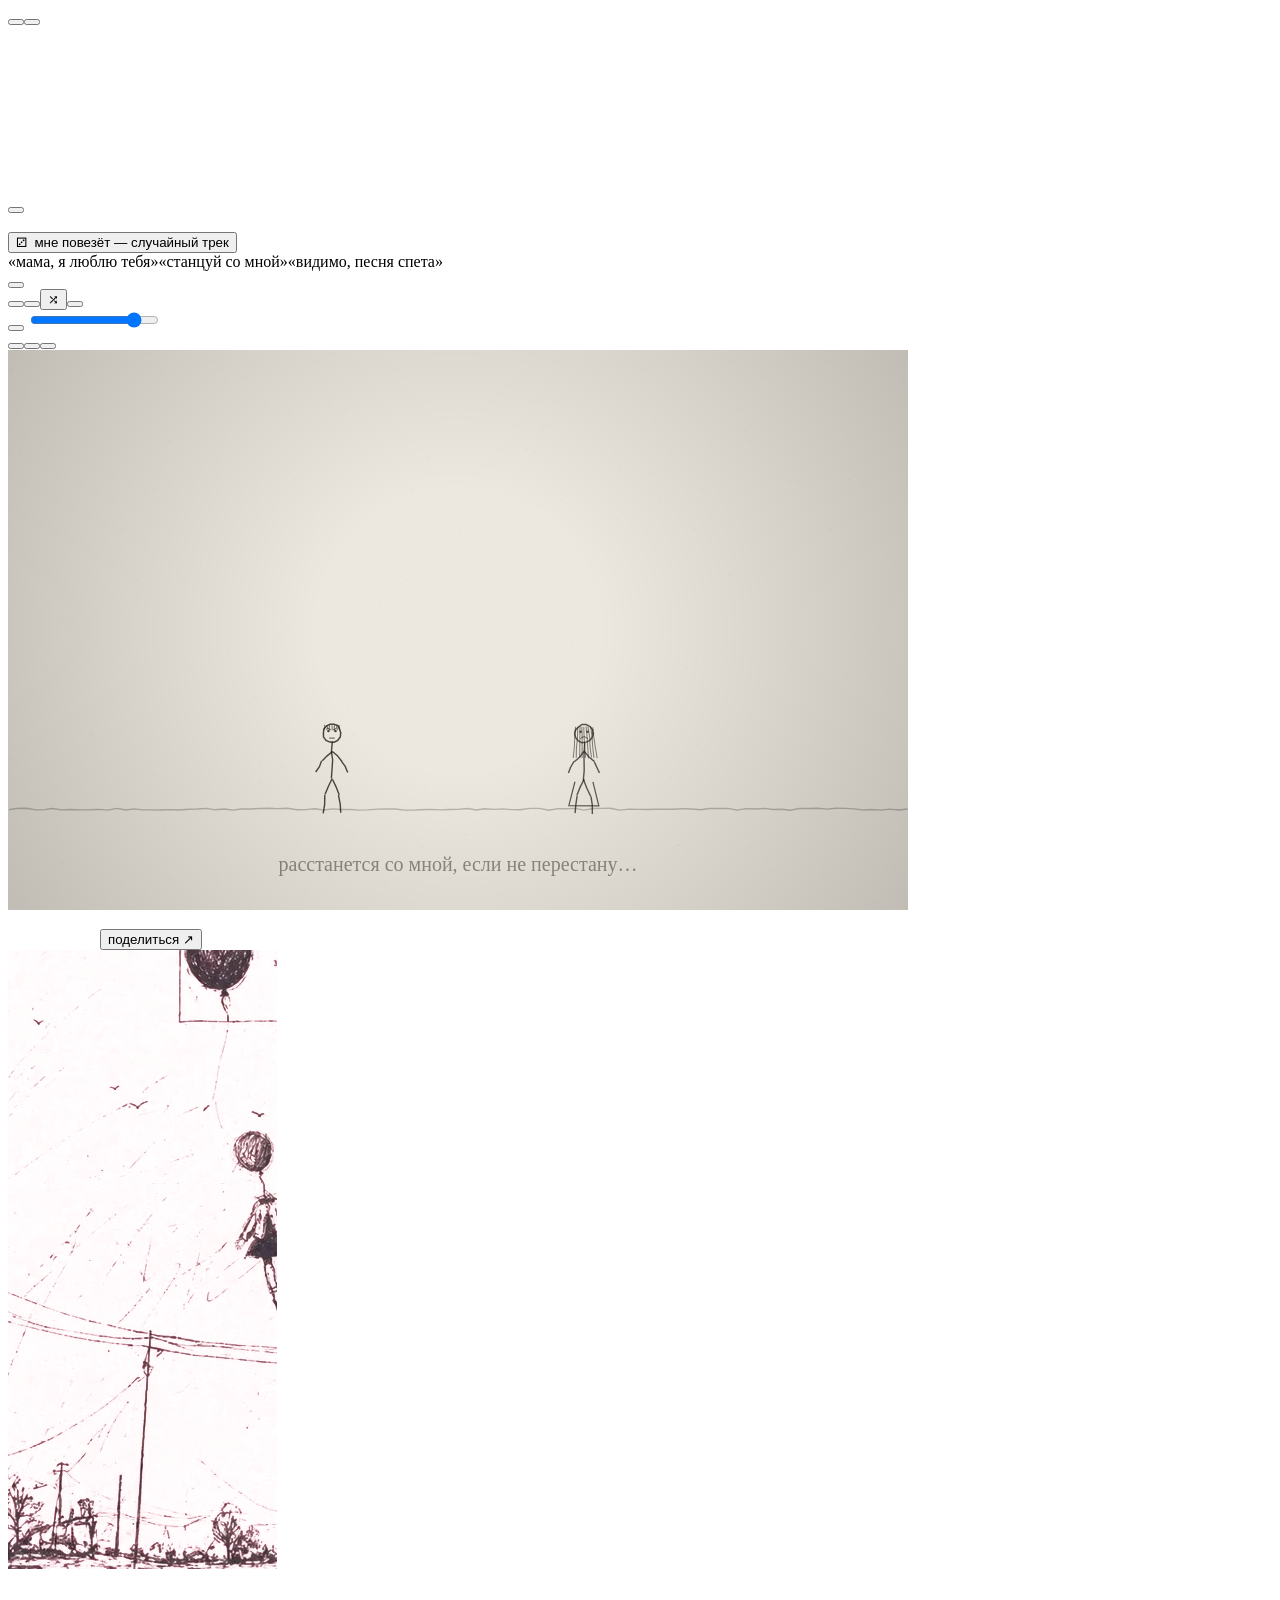
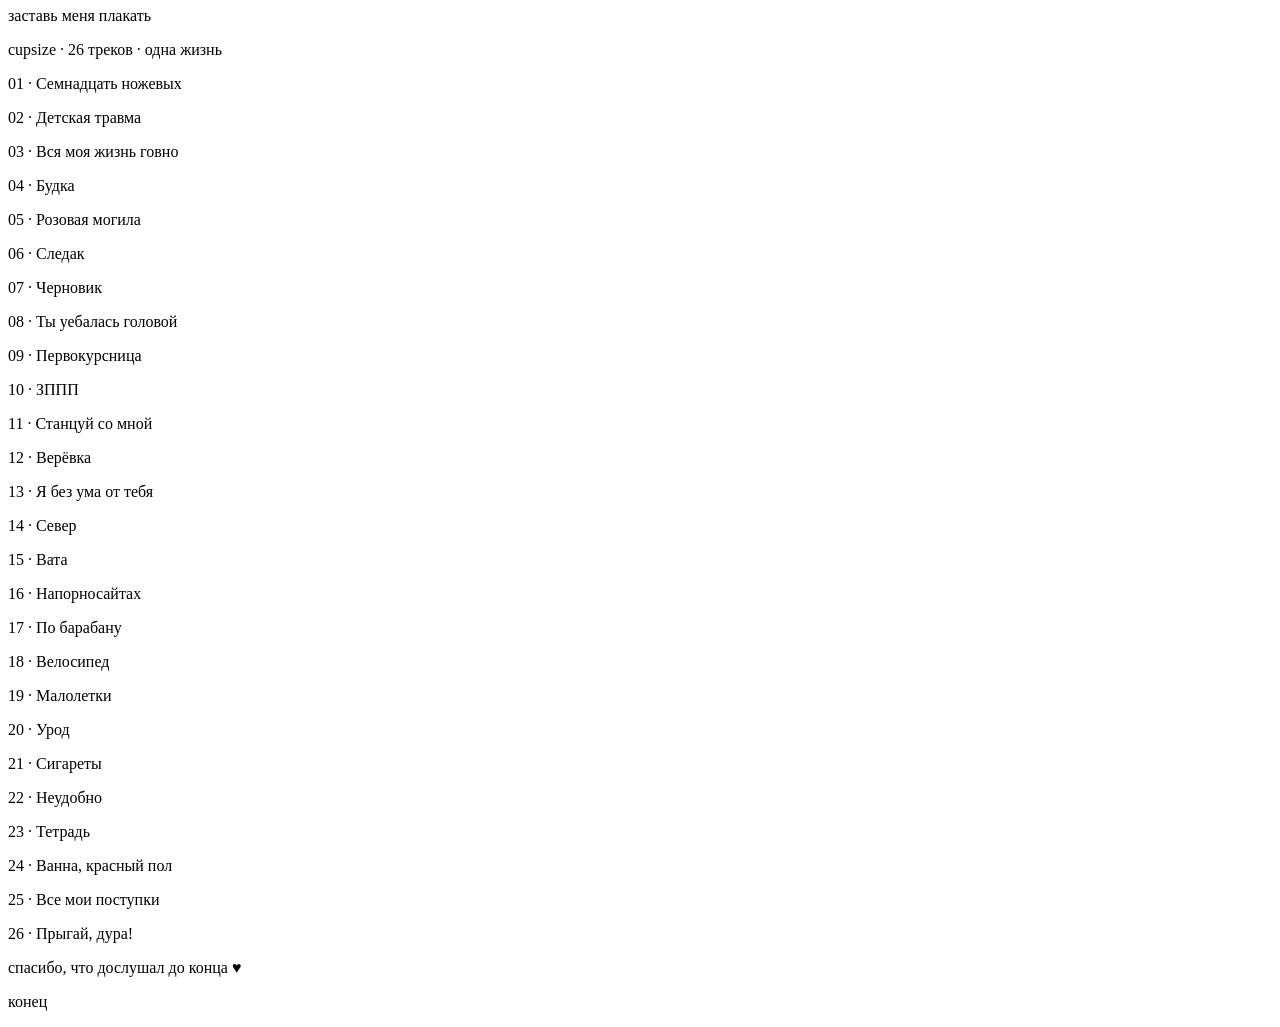
<file: test-anim.html>
<!DOCTYPE html>
<html lang="ru">
<head>
<meta charset="UTF-8">
<title>anim test harness</title>
</head>
<body>
<!-- минимальный DOM со всеми id, которые нужны main.js -->
<section id="pg0" class="page active"><button id="btnYes"></button><button id="btnNo"></button></section>
<section id="pg1" class="page">
  <div id="boyWrap"><img id="boyImg"><canvas id="eyeCanvas"></canvas></div>
  <span id="heroTitle"></span><p id="cryCount"></p>
</section>
<section id="pg2" class="page">
  <button id="backBtn"></button>
  <div id="tlWrap"><img id="tlImg"></div>
  <div class="ya-section"><a id="yaPlayer"></a></div>
</section>
<div id="playerOverlay"><div id="playerInner">
  <button id="pPrev"></button>
  <div class="p-center-btns">
    <button id="pPlay"></button><button id="pLoop"></button><button id="pClose"></button>
  </div>
  <button id="pNext"></button>
  <input type="range" id="pVolSlider" min="0" max="1" step="0.01" value="0.85">
  <div id="pViewToggle"><button id="btnAnim"></button><button id="btnVideo"></button><button id="btnLyrics"></button></div>
  <div id="pStage"><canvas id="animCanvas"></canvas><div id="ytWrap"></div></div>
  <span id="pTimeCur"></span><div id="pProgress"><div id="pFill"></div></div><span id="pTimeTot"></span>
  <span id="pNum"></span><span id="pCounter"></span><span id="pTitle"></span>
  <div class="p-meta-row"><span id="pMood"></span><a id="pYtLink"></a></div>
  <div id="lyricsPanel"></div>
</div></div>
<div id="balloonWrap"><img id="balloonImg"></div>
<div id="pinkVeil"></div><div id="konamiMsg"></div><div id="partyPop"></div>
<div class="lightbox" id="lightbox"><img id="lightboxImg"></div>

<script src="lyrics.js"></script>
<script src="karaoke.js"></script>
<script src="main.js"></script>
<script src="story-anim.js"></script>
<script src="story-ui.js"></script>
<script>
(async () => {
  window.__errs = [];
  window.__cur = 'load';
  window.onerror = (m, s, l, c) => { window.__errs.push(window.__cur + ': ' + m + ' @' + l + ':' + c); return true; };

  const NAMES = ['knives','trauma','trash','doghouse','grave','detective','notebook','head',
    'student','pills','dance','rope','heart','north','cotton','browser','drum','bicycle',
    'teens','mirror','cigarette','awkward','journal','bath','chaos','jump'];
  const TRACK_OF = {knives:1,trauma:2,trash:3,doghouse:4,grave:5,detective:6,notebook:7,head:8,
    student:9,pills:10,dance:11,rope:12,heart:13,north:14,cotton:15,browser:16,drum:17,bicycle:18,
    teens:19,mirror:20,cigarette:21,awkward:22,journal:23,bath:24,chaos:25,jump:26};

  if (!window.__STORY_V3) window.__errs.push('FATAL: story-anim.js v3 не загрузился (нет __STORY_V3 — синтаксическая ошибка?)');
  if (!window.__STORY_UI) window.__errs.push('FATAL: story-ui.js не загрузился (нет __STORY_UI)');

  canvas.width = 900; canvas.height = 560;
  const blanks = [];
  for (const nm of NAMES) {
    window.__cur = nm;
    currentTrack = { n: TRACK_OF[nm] };
    try {
      animRunning = true;
      if (typeof window[nm] !== 'function') { window.__errs.push(nm + ': функция не определена'); continue; }
      window[nm]();
    } catch (e) { window.__errs.push(nm + ' SYNC: ' + e.message); }
    await new Promise(r => setTimeout(r, 450));
    // проверим, что на канвасе что-то нарисовано (не пустая бумага)
    try {
      const d = ctx.getImageData(440, 270, 30, 30).data;
      let varSum = 0;
      for (let i = 4; i < d.length; i += 4) varSum += Math.abs(d[i] - d[0]) + Math.abs(d[i+1] - d[1]);
      void varSum; // центр может быть пуст — не считаем ошибкой, просто индикатор
    } catch (e) {}
    animRunning = false;
    cancelAnimationFrame(rafId);
    await new Promise(r => setTimeout(r, 60));
  }
  window.__cur = 'done';
  const ok = window.__errs.length === 0;
  document.title = 'ANIMTEST:' + (ok ? 'OK' : 'FAIL');
  const pre = document.createElement('pre');
  pre.id = 'animtest-result';
  pre.textContent = 'ANIMTEST_RESULT ' + JSON.stringify({ ok, errors: window.__errs, blanks }, null, 1);
  document.body.appendChild(pre);
})();
</script>
</body>
</html>
</file>
